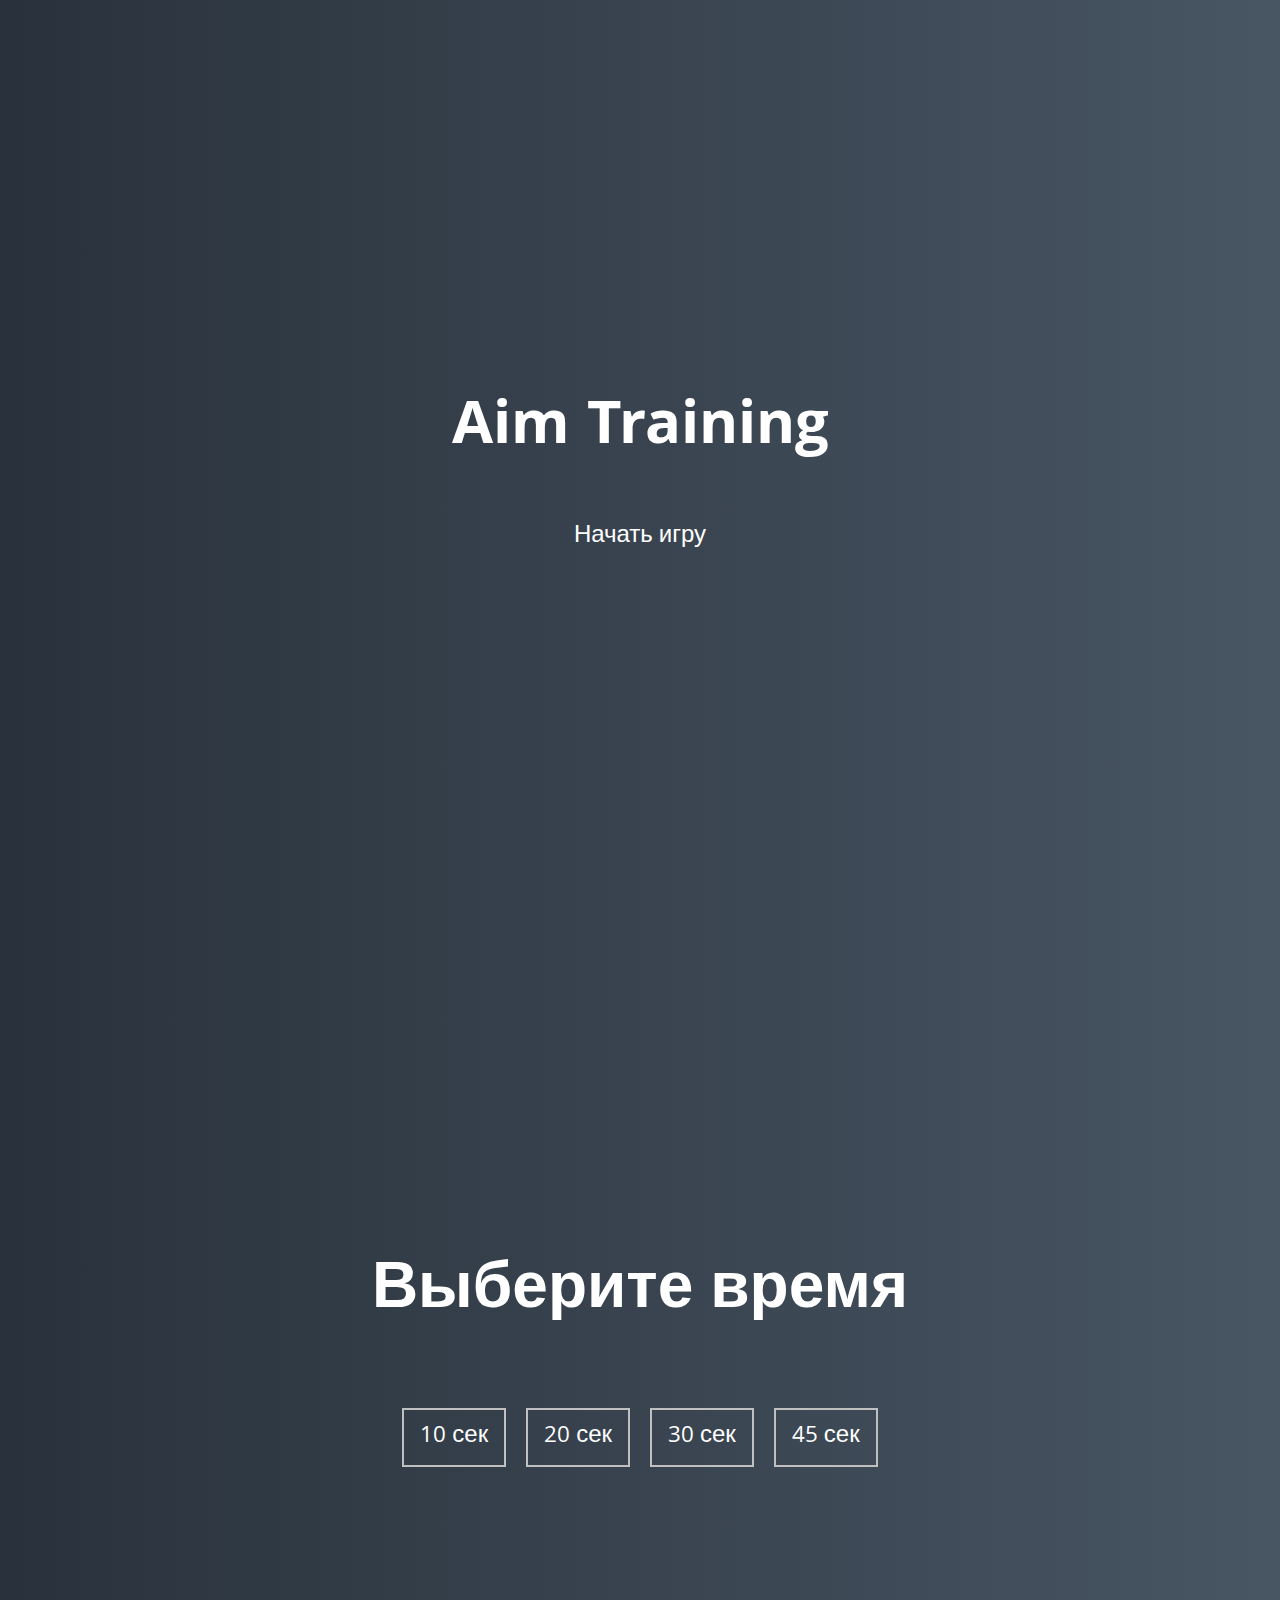
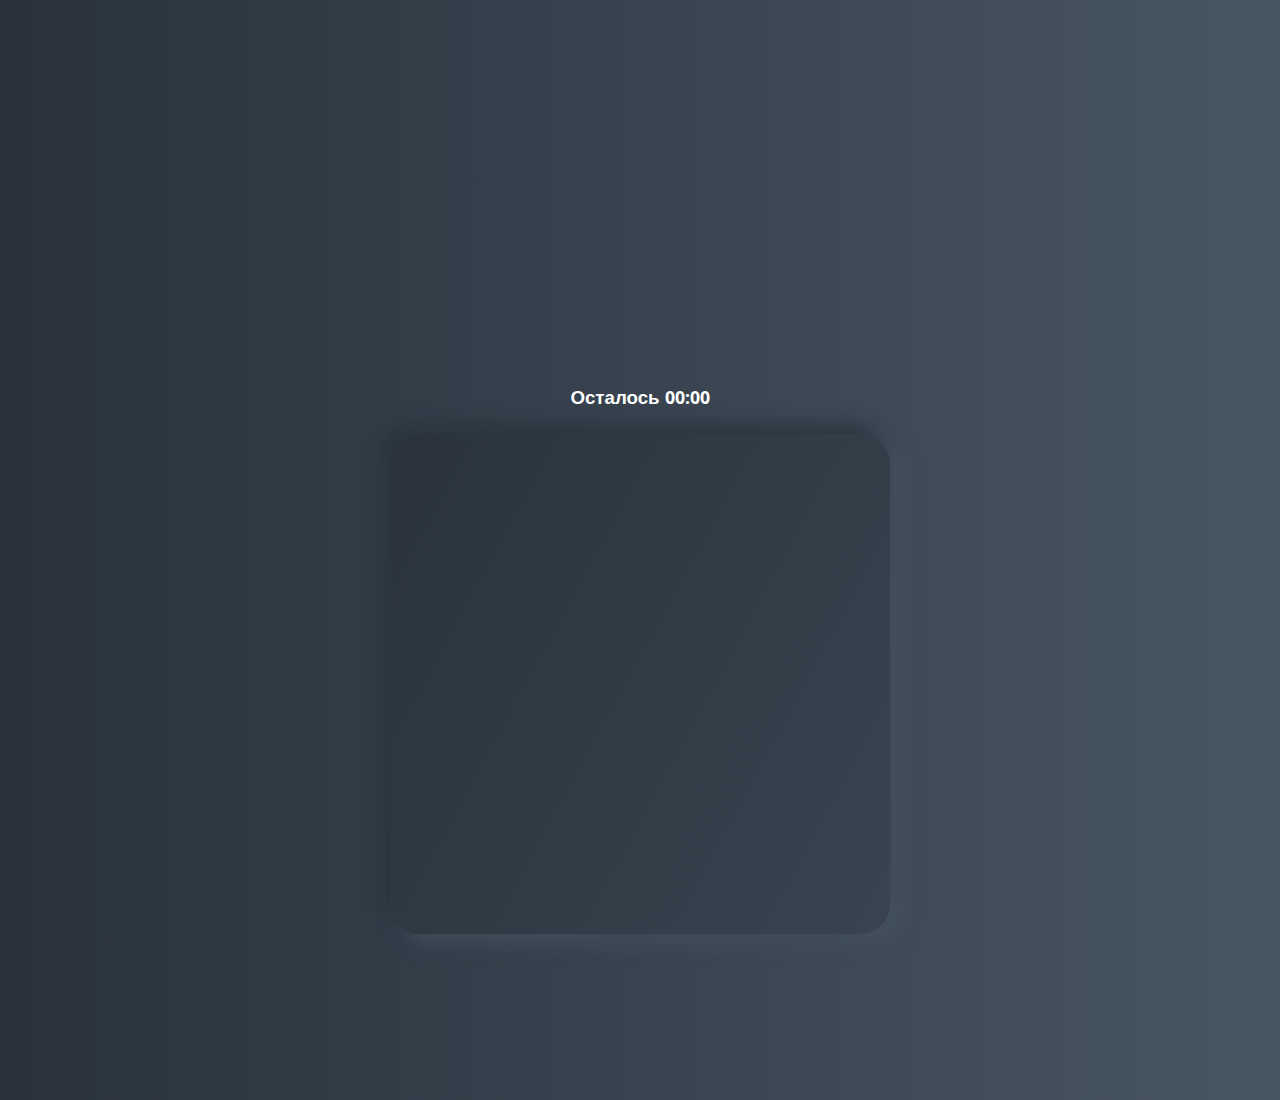
<file: aim game/index.html>
<!DOCTYPE html>
<html lang="en">
  <head>
    <meta charset="UTF-8" />
    <meta name="viewport" content="width=device-width, initial-scale=1.0" />
    <link rel="stylesheet" href="styles.css" />
    <title>Aim Training | Проект 5</title>
  </head>
  <body>
    <div class="screen">
      <h1>Aim Training</h1>
      <a href="#" class="start" id="start">Начать игру</a>
    </div>

    <div class="screen">
      <h1>Выберите время</h1>
      <ul class="time-list" id="time-list">
        <li>
          <button class="time-btn" data-time="10">10 сек</button>
        </li>
        <li>
          <button class="time-btn" data-time="20">20 сек</button>
        </li>
        <li>
          <button class="time-btn" data-time="30">30 сек</button>
        </li>
        <li>
          <button class="time-btn" data-time="45">45 сек</button>
        </li>
      </ul>
    </div>

    <div class="screen">
      <h3>Осталось <span id="time">00:00</span></h3>
      <div class="board" id="board"></div>
    </div>
    <script src="main.js"></script>
  </body>
</html>
</file>
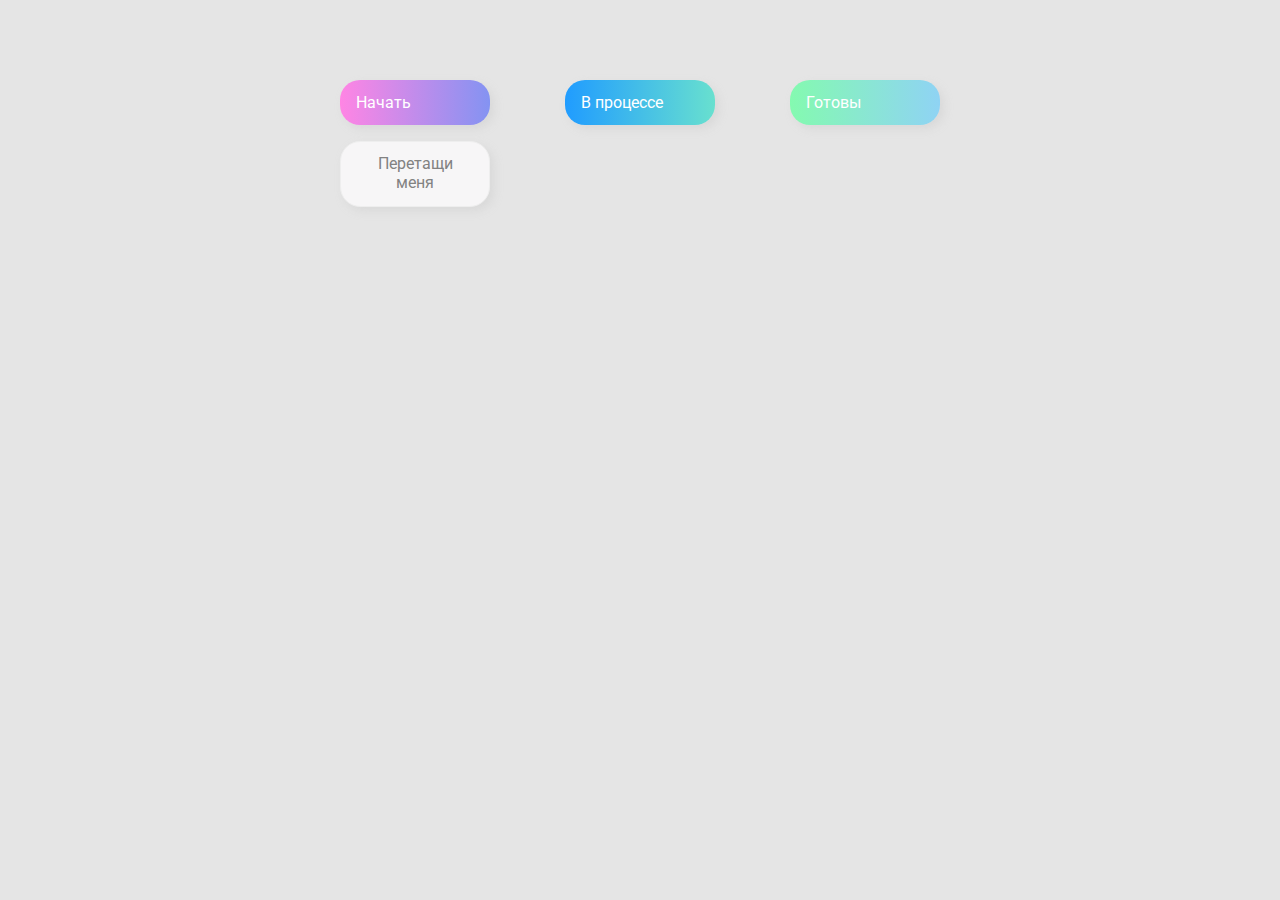
<file: dragndrop/index.html>
<!DOCTYPE html>
<html lang="en">
  <head>
    <meta charset="UTF-8" />
    <meta name="viewport" content="width=device-width, initial-scale=1.0" />
    <link rel="stylesheet" href="styles.css" />
    <title>Drag & Drop | Проект 2</title>
  </head>
  <body>
    <div>
      <div class="row">
        <div class="col-header start">Начать</div>
        <div class="col-header progress">В процессе</div>
        <div class="col-header done">Готовы</div>
      </div>

      <div class="row">
        <div class="placeholder">
          <div class="item" draggable="true">Перетащи меня</div>
        </div>
        <div class="placeholder"></div>
        <div class="placeholder"></div>
      </div>
    </div>
    <script src="main.js"></script>
  </body>
</html>
</file>
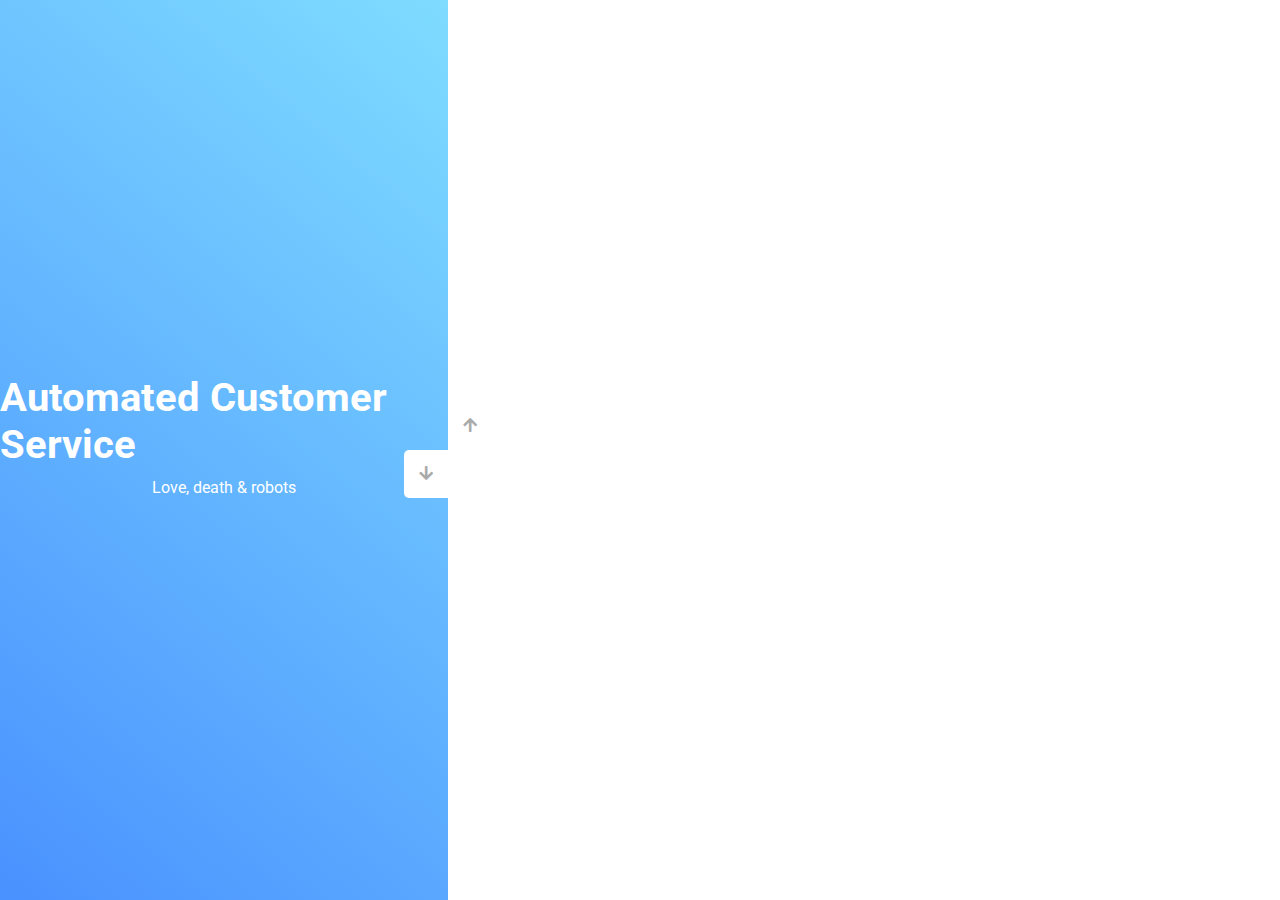
<file: slider/index.html>
<!DOCTYPE html>
<html lang="en">
  <head>
    <meta charset="UTF-8" />
    <meta name="viewport" content="width=device-width, initial-scale=1.0" />
    <link
      rel="stylesheet"
      href="https://cdnjs.cloudflare.com/ajax/libs/font-awesome/5.15.1/css/all.min.css"
    />
    <link rel="stylesheet" href="style.css" />
    <title>Слайдер | Проект 3</title>
  </head>
  <body>
    <div class="container">
      <div class="sidebar">
        <div
          style="
            background: linear-gradient(229.99deg, #fff89a -26%, #d2f82b 145%);
          "
        >
          <h1>Snow in the desert</h1>
          <p>Love, death & robots</p>
        </div>
        <div
          style="
            background: linear-gradient(215.32deg, #a05b00 -1%, #c78046 124%);
          "
        >
          <h1>Life Hutch</h1>
          <p>Love, death & robots</p>
        </div>
        <div
          style="
            background: linear-gradient(221.87deg, #49aff3 1%, #0c1a97 128%);
          "
        >
          <h1>Zima Blue</h1>
          <p>Love, death & robots</p>
        </div>
        <div
          style="
            background: linear-gradient(220.16deg, #83e2ff -8%, #3575ff 138%);
          "
        >
          <h1>Automated Customer Service</h1>
          <p>Love, death & robots</p>
        </div>
      </div>
      <div class="main-slide">
        <div
          style="
            background-image: url('https://images.unsplash.com/photo-1612120582126-6c4f13d0a9a4?ixid=MnwxMjA3fDB8MHxwaG90by1wYWdlfHx8fGVufDB8fHx8&ixlib=rb-1.2.1&auto=format&fit=crop&w=750&q=80');
          "
        ></div>
        <div
          style="
            background-image: url('https://images.unsplash.com/photo-1531366936337-7c912a4589a7?ixid=MnwxMjA3fDB8MHxwaG90by1wYWdlfHx8fGVufDB8fHx8&ixlib=rb-1.2.1&auto=format&fit=crop&w=750&q=80');
          "
        ></div>
        <div
          style="
            background-image: url('https://images.unsplash.com/photo-1520221355179-bc616a9c086b?ixid=MnwxMjA3fDB8MHxwaG90by1wYWdlfHx8fGVufDB8fHx8&ixlib=rb-1.2.1&auto=format&fit=crop&w=1567&q=80');
          "
        ></div>
        <div
          style="
            background-image: url('https://images.unsplash.com/photo-1529257003635-9d8f5c8584a3?ixid=MnwxMjA3fDB8MHxwaG90by1wYWdlfHx8fGVufDB8fHx8&ixlib=rb-1.2.1&auto=format&fit=crop&w=750&q=80');
          "
        ></div>
      </div>
      <div class="controls">
        <button class="down-button">
          <i class="fas fa-arrow-down"></i>
        </button>
        <button class="up-button">
          <i class="fas fa-arrow-up"></i>
        </button>
      </div>
    </div>
    <script src="main.js"></script>
  </body>
</html>
</file>
<file: aim game/styles.css>
@import url("https://fonts.googleapis.com/css?family=Khula&display=swap");

* {
  box-sizing: border-box;
}

body {
  color: #fff;
  font-family: "Khula", sans-serif;
  height: 100vh;
  overflow: hidden;
  margin: 0;
  text-align: center;
}

a {
  color: #fff;
  text-decoration: none;
}

a:hover {
  color: #16d9e3;
}

.start {
  font-size: 1.5rem;
}

h1 {
  line-height: 1.4;
  font-size: 4rem;
}

.screen {
  display: flex;
  flex-direction: column;
  align-items: center;
  justify-content: center;
  height: 100vh;
  width: 100vw;
  transition: margin 0.5s ease-out;
  background: linear-gradient(90deg, #29323c 0%, #485563 100%);
}

.screen.up {
  margin-top: -100vh;
}

.time-list {
  display: flex;
  flex-wrap: wrap;
  justify-content: center;
  list-style: none;
  padding: 0;
}

.time-list li {
  margin: 10px;
}

.time-btn {
  background-color: transparent;
  border: 2px solid #c0c0c0;
  color: #fff;
  cursor: pointer;
  font-family: inherit;
  padding: 0.5rem 1rem;
  font-size: 1.5rem;
}

.time-btn:hover {
  border: 2px solid #16d9e3;
  color: #16d9e3;
}

.hide {
  opacity: 0;
}

.primary {
  color: #16d9e3;
}

.board {
  display: flex;
  justify-content: center;
  align-items: center;
  position: relative;
  width: 500px;
  height: 500px;
  background: linear-gradient(118.38deg, #29323c -4.6%, #485563 200.44%);
  box-shadow: -8px -8px 20px #2a333d, 10px 7px 20px #475462;
  border-radius: 30px;
  overflow: hidden;
}

.circle {
  position: absolute;
  border-radius: 50%;
  cursor: pointer;
}
</file>
<file: dragndrop/styles.css>
@import url("https://fonts.googleapis.com/css?family=Roboto&display=swap");

* {
  box-sizing: border-box;
}

body {
  font-family: "Roboto", sans-serif;
  background-color: #e5e5e5;
  display: flex;
  padding-top: 5rem;
  justify-content: center;
  overflow: hidden;
  margin: 0;
}

.row {
  display: flex;
  width: 600px;
  justify-content: space-between;
  margin-bottom: 1rem;
}

.col-header {
  width: 150px;
  box-shadow: 4px 4px 9px rgba(198, 198, 198, 0.36);
  border-radius: 20px;
  padding: 0.8rem 1rem;
  color: #fff;
}

.item {
  width: 150px;
  height: 66px;
  border: 1px solid #eee;
  box-shadow: 4px 4px 9px rgba(198, 198, 198, 0.36);
  border-radius: 20px;
  background: #f7f6f7;
  padding: 0.8rem 1rem;
  color: #828282;
  text-align: center;
  cursor: grab;
}

.item:active {
  cursor: grabbing;
}

.placeholder {
  width: 150px;
  height: 66px;
}

.start {
  background: linear-gradient(90deg, #ff85e4 0%, #229efd 179.25%);
}

.progress {
  background: linear-gradient(90deg, #209cff 0%, #68e0cf 100%);
}

.done {
  background: linear-gradient(90deg, #84fab0 0%, #8fd3f4 100%);
}

.hold {
  border: 5px solid #209cff;
}

.hide {
  display: none;
}

.hovered {
  border-top: 4px solid #b2e2c6;
  border-radius: 2px;
  padding-top: -5px;
}
</file>
<file: slider/style.css>
@import url('https://fonts.googleapis.com/css?family=Roboto&display=swap');

* {
  box-sizing: border-box;
  margin: 0;
  padding: 0;
}

body {
  font-family: 'Roboto', sans-serif;
  height: 100vh;
}

.container {
  position: relative;
  overflow: hidden;
  width: 100vw;
  height: 100vh;
}

.sidebar {
  height: 100%;
  width: 35%;
  position: absolute;
  top: 0;
  left: 0;
  transition: transform 0.5s ease-in-out;
}

.sidebar > div {
  height: 100%;
  width: 100%;
  display: flex;
  flex-direction: column;
  align-items: center;
  justify-content: center;
  color: #fff;
}

.sidebar h1 {
  font-size: 40px;
  margin-bottom: 10px;
  margin-top: -30px;
}

.main-slide {
  height: 100%;
  position: absolute;
  top: 0;
  left: 35%;
  width: 65%;
  transition: transform 0.5s ease-in-out;
}

.main-slide > div {
  background-repeat: no-repeat;
  background-size: cover;
  background-position: center center;
  height: 100%;
  width: 100%;
}

button {
  background-color: #fff;
  border: none;
  color: #aaa;
  cursor: pointer;
  font-size: 16px;
  padding: 15px;
}

button:hover {
  color: #222;
}

button:focus {
  outline: none;
}

.container .controls button {
  position: absolute;
  left: 35%;
  top: 50%;
  z-index: 100;
}

.container .controls .down-button {
  transform: translateX(-100%);
  border-top-left-radius: 5px;
  border-bottom-left-radius: 5px;
}

.container .controls .up-button {
  transform: translateY(-100%);
  border-top-right-radius: 5px;
  border-bottom-right-radius: 5px;
}
</file>
